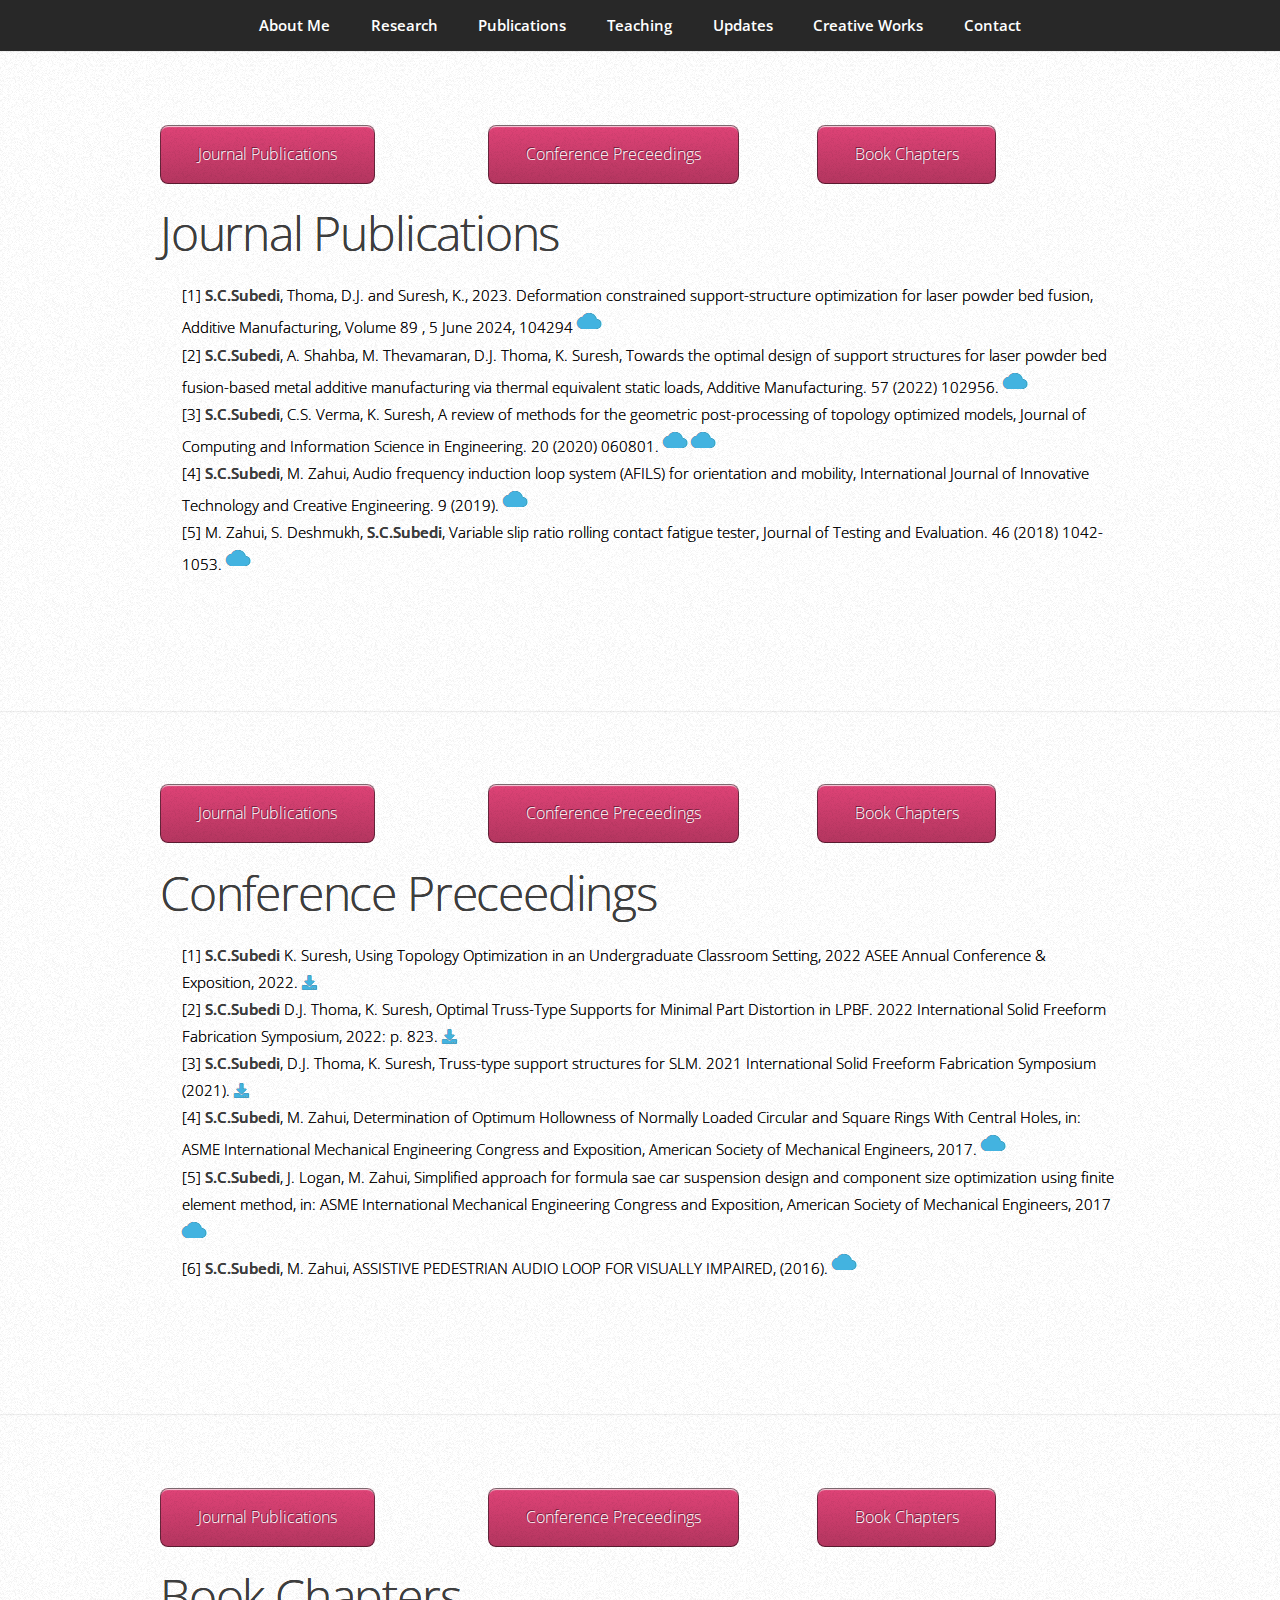
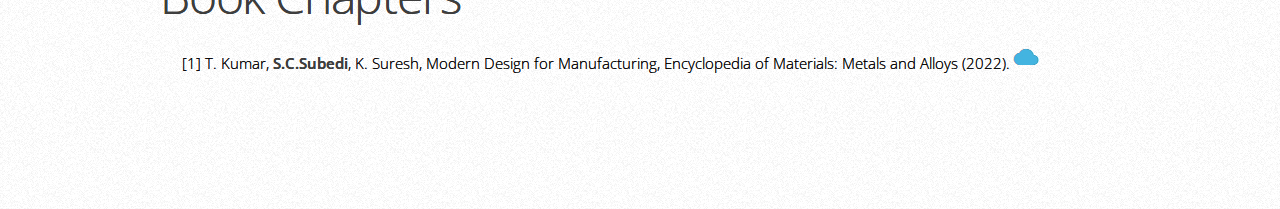
<file: listOfPublications.html>
<!DOCTYPE HTML>
<!--
	Miniport by HTML5 UP
	html5up.net | @ajlkn
	Free for personal and commercial use under the CCA 3.0 license (html5up.net/license)
-->
<html>
	<head>
    <link rel="stylesheet" href="https://fonts.googleapis.com/icon?family=Material+Icons">
		<title>Research by Subodh</title>
		<meta charset="utf-8" />
		<meta name="viewport" content="width=device-width, initial-scale=1, user-scalable=no" />
		<link rel="stylesheet" href="assets/css/main.css" />
	</head>
	<body class="is-preload">

		<!-- Nav -->
    <nav id="nav">
			<ul class="container">
				<li><a href="index.html">About Me</a></li>
				<li><a href="research.html">Research</a></li>
				<li><a href="listOfPublications.html">Publications</a></li>
				<li><a href="teaching.html">Teaching</a></li>
				<li><a href="updates.html">Updates</a></li>
				<li><a href="creativeWorks.html">Creative Works</a></li>
				<li><a href="/index.html#contact">Contact</a></li>
			</ul>
		</nav>

      <article id="journalPublications" class="wrapper style5">
				<div class="container">
          <div class="row aln-center">
            <div class="col-4 col-4-small col-4-small">
              <a href="#journalPublications" class="button small scrolly"><span class="label">Journal Publications</span></a>
            </div>
            <div class="col-4 col-4-small col-4-small">
              <a href="#conferencePreceedings" class="button small scrolly "><span class="label">Conference Preceedings</span></a>
            </div>
            <div class="col-4 col-4-small col-4-small">
              <a href="#bookChapters" class="button small scrolly "><span class="label">Book Chapters</span></a>
            </div>
          </div>
          <br>
          <header>
            <h1> Journal Publications</h1>
          <ol>
            <li><strong>S.C.Subedi</strong>, Thoma, D.J. and Suresh, K., 2023. Deformation constrained support-structure optimization for laser powder bed fusion, Additive Manufacturing, Volume 89
		, 5 June 2024, 104294           
              <a href="https://www.sciencedirect.com/science/article/pii/S2214860424003403?dgcid=coauthor" target="_blank">   <i class="material-icons">cloud</i></a></li>
            <li><strong>S.C.Subedi</strong>, A. Shahba, M. Thevamaran, D.J. Thoma, K. Suresh, Towards the optimal design of support structures for 
              laser powder bed fusion-based metal additive manufacturing via thermal equivalent static loads, Additive Manufacturing. 57 (2022) 102956.
              <a href="https://www.sciencedirect.com/science/article/pii/S2214860422003499" target="_blank">  <i class="material-icons">cloud</i></a></li>
            <li><strong>S.C.Subedi</strong>, C.S. Verma, K. Suresh, A review of methods for the geometric post-processing of topology optimized models,
                Journal of Computing and Information Science in Engineering. 20 (2020) 060801.
             <a href="https://asmedigitalcollection.asme.org/computingengineering/article/20/6/060801/1084391/A-Review-of-Methods-for-the-Geometric-Post" target="_blank">  <i class="material-icons">cloud</i></a>
             <a href="https://par.nsf.gov/servlets/purl/10292467" target="_blank">  <i class="material-icons">cloud</i></a></li>
            <li><strong>S.C.Subedi</strong>, M. Zahui, Audio frequency induction loop system (AFILS) for orientation and mobility, International Journal of Innovative Technology and Creative Engineering. 9 (2019).
            <a href="https://ia800903.us.archive.org/25/items/IJITCEV9no1/IJITCE_v9no101.pdf" target="_blank">  <i class="material-icons">cloud</i></a></li>
            <li>M. Zahui, S. Deshmukh, <strong>S.C.Subedi</strong>, Variable slip ratio rolling contact fatigue tester, Journal of Testing and Evaluation. 46 (2018) 1042-1053.
            <a href="https://asmedigitalcollection.asme.org/testingevaluation/article/46/3/1042/1190955/Variable-Slip-Ratio-Rolling-Contact-Fatigue-Tester" target="_blank">  <i class="material-icons">cloud</i></a></li>
          </ol>
				</div>
			</article>

      <article id="conferencePreceedings" class="wrapper style5">
				<div class="container">
          <div class="row aln-center">
            <div class="col-4 col-4-small col-4-small">
              <a href="#journalPublications" class="button small scrolly"><span class="label">Journal Publications</span></a>
            </div>
            <div class="col-4 col-4-small col-4-small">
              <a href="#conferencePreceedings" class="button small scrolly "><span class="label">Conference Preceedings</span></a>
            </div>
            <div class="col-4 col-4-small col-4-small">
              <a href="#bookChapters" class="button small scrolly "><span class="label">Book Chapters</span></a>
            </div>
          </div>
          <br>
          <header>
            <h1> Conference Preceedings</h1>
          <ol>
            <li><strong>S.C.Subedi</strong> K. Suresh, Using Topology Optimization in an Undergraduate Classroom Setting,
             2022 ASEE Annual Conference &#38; Exposition, 2022. <a href="https://peer.asee.org/using-topology-optimization-in-an-undergraduate-classroom-setting.pdf" target="_blank">  <i class="fa fa-download" aria-hidden="true"></i></a></li>
            <li><strong>S.C.Subedi</strong> D.J. Thoma, K. Suresh, Optimal Truss-Type Supports for Minimal Part Distortion in LPBF. 2022 International Solid Freeform Fabrication Symposium, 2022: p. 823.
            <a href="https://repositories.lib.utexas.edu/server/api/core/bitstreams/a2390f25-2ad7-43a9-a743-ebc981c7cd24/content" target="_blank">  <i class="fa fa-download" aria-hidden="true"></i></a></li>
            <li><strong>S.C.Subedi</strong>, D.J. Thoma, K. Suresh, Truss-type support structures for SLM. 2021 International Solid Freeform Fabrication Symposium (2021).
            <a href="https://utw10945.utweb.utexas.edu/sites/default/files/2021/097%20Truss-Type%20Support%20Structures%20for%20SLM.pdf" target="_blank">  <i class="fa fa-download" aria-hidden="true"></i></a></li>
            <li><strong>S.C.Subedi</strong>, M. Zahui, Determination of Optimum Hollowness of Normally Loaded Circular and Square Rings With Central Holes, in: ASME International Mechanical Engineering Congress and Exposition, American Society of Mechanical Engineers, 2017.
            <a href="https://asmedigitalcollection.asme.org/IMECE/proceedings/IMECE2017/58448/V009T12A047/261963" target="_blank">  <i class="material-icons">cloud</i></a></li>
            <li><strong>S.C.Subedi</strong>, J. Logan, M. Zahui, Simplified approach for formula sae car suspension design and component size optimization using finite element method, in: ASME International Mechanical Engineering Congress and Exposition, American Society of Mechanical Engineers, 2017<a href="https://manufacturingscience.asmedigitalcollection.asme.org/IMECE/proceedings/IMECE2017/58370/V04AT05A070/265083" target="_blank">  <i class="material-icons">cloud</i></a></li>
            <li><strong>S.C.Subedi</strong>, M. Zahui, ASSISTIVE PEDESTRIAN AUDIO LOOP FOR VISUALLY IMPAIRED, (2016).
            <a href="http://toc.proceedings.com/31280webtoc.pdf" target="_blank">  <i class="material-icons">cloud</i></a></li>
          </ol>
				</div>
			</article>
      <article id="bookChapters" class="wrapper style5">
				<div class="container">
          <div class="row aln-center">
            <div class="col-4 col-4-small col-4-small">
              <a href="#journalPublications" class="button small scrolly"><span class="label">Journal Publications</span></a>
            </div>
            <div class="col-4 col-4-small col-4-small">
              <a href="#conferencePreceedings" class="button small scrolly "><span class="label">Conference Preceedings</span></a>
            </div>
            <div class="col-4 col-4-small col-4-small">
              <a href="#bookChapters" class="button small scrolly "><span class="label">Book Chapters</span></a>
            </div>
          </div>
          <br>
          <header>
            <h1> Book Chapters</h1>
          <ol>
             <li>T. Kumar, <strong>S.C.Subedi</strong>, K. Suresh, Modern Design for Manufacturing, Encyclopedia of Materials: Metals and Alloys (2022).
            <a href="https://www.sciencedirect.com/science/article/abs/pii/B9780128197264000880" target="_blank">  <i class="material-icons">cloud</i></a></li>
          </ol>
				</div>
			</article>
  		<!-- Scripts -->
			<script src="assets/js/jquery.min.js"></script>
			<script src="assets/js/jquery.scrolly.min.js"></script>
			<script src="assets/js/browser.min.js"></script>
			<script src="assets/js/breakpoints.min.js"></script>
			<script src="assets/js/util.js"></script>
			<script src="assets/js/main.js"></script>

	</body>
</html>
</file>
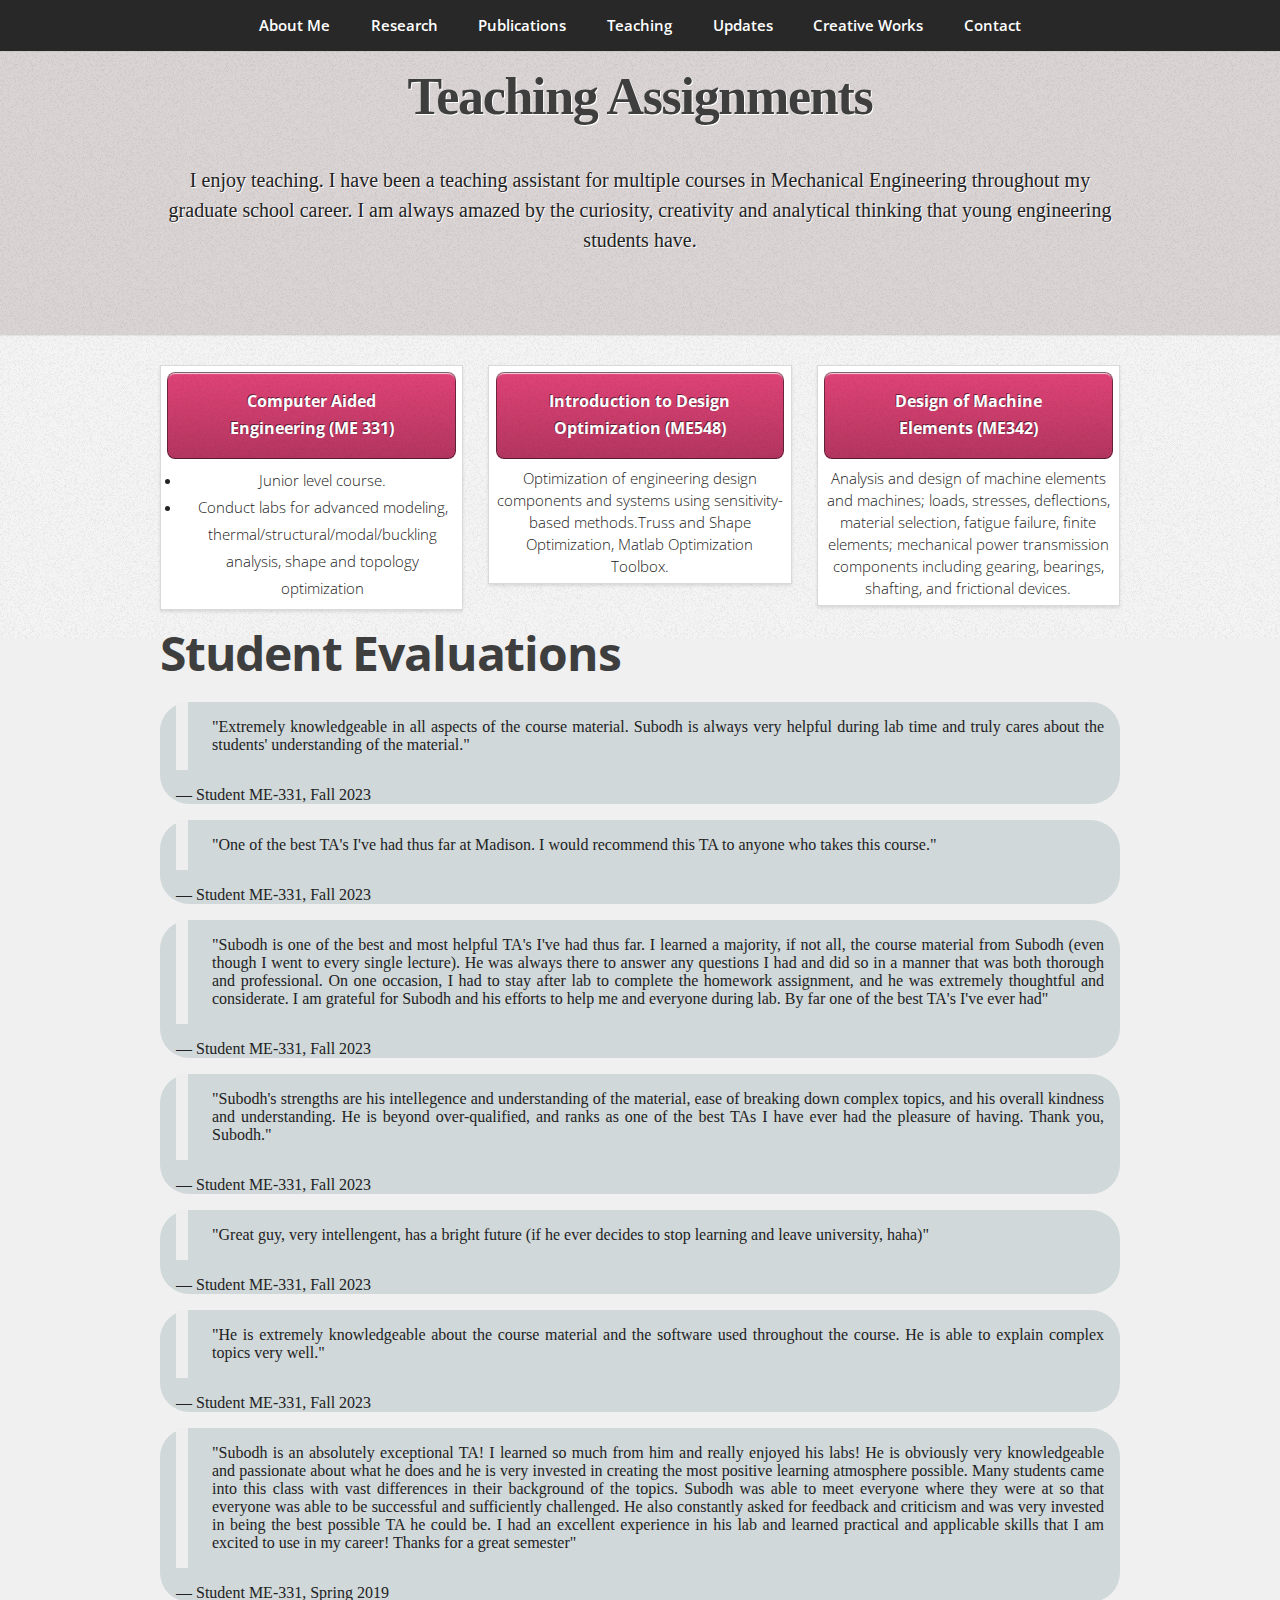
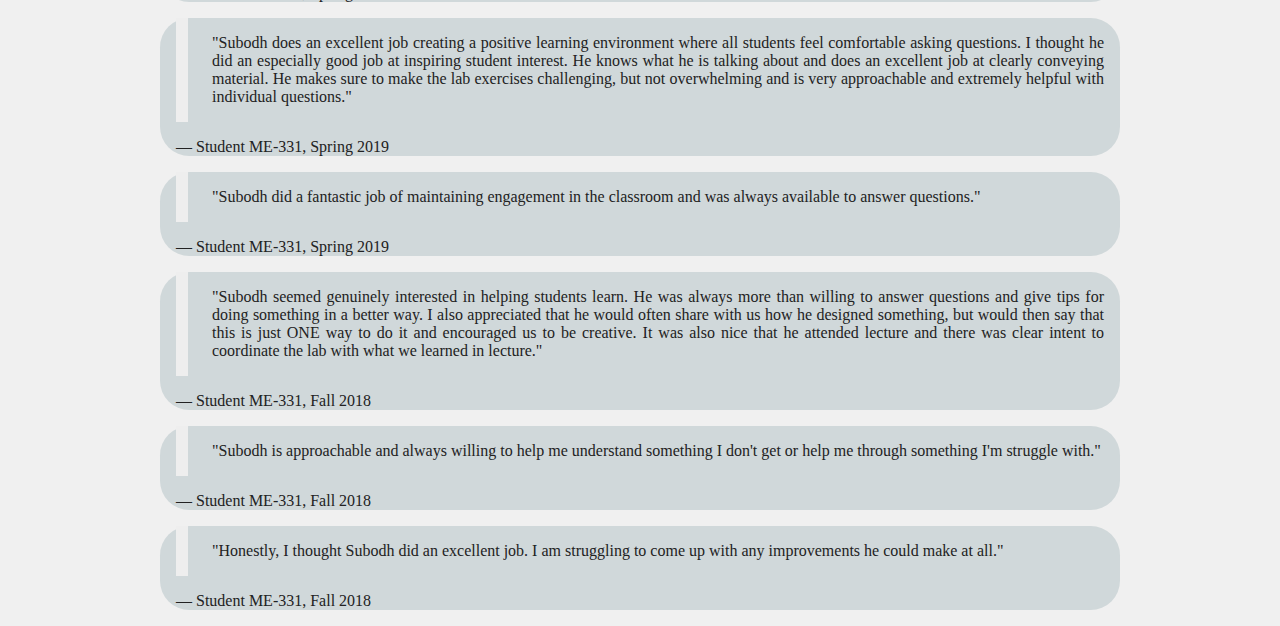
<file: teaching.html>
<!DOCTYPE HTML>
<!--
	Miniport by HTML5 UP
	html5up.net | @ajlkn
	Free for personal and commercial use under the CCA 3.0 license (html5up.net/license)
-->
<html>
	<head>
    <link rel="stylesheet" href="https://fonts.googleapis.com/icon?family=Material+Icons">
		<title>Teaching Assignments by Subodh</title>
		<meta charset="utf-8" />
		<meta name="viewport" content="width=device-width, initial-scale=1, user-scalable=no" />
		<link rel="stylesheet" href="assets/css/main.css" />
	</head>
  <body class="is-preload", oncontextmenu="return false">

		<!-- Nav -->
    <nav id="nav">
			<ul class="container">
				<li><a href="index.html">About Me</a></li>
				<li><a href="research.html">Research</a></li>
				<li><a href="listOfPublications.html">Publications</a></li>
				<li><a href="teaching.html">Teaching</a></li>
				<li><a href="updates.html">Updates</a></li>
				<li><a href="creativeWorks.html">Creative Works</a></li>
				<li><a href="/index.html#contact">Contact</a></li>
			</ul>
		</nav>


    <article id="work" class="wrapper style2">
			<div class="container">
	
      <header>
        <h1> <strong>Teaching Assignments</strong></h1>
      <p>I enjoy teaching. I have been a teaching assistant for multiple courses in Mechanical Engineering throughout my graduate school career. I am always amazed by the curiosity, creativity and analytical thinking that young engineering students have.</p>
  		</div>
			</article>
      <article id="work" class="wrapper style3">
        <div class="container">
          <div class="row aln-center">
            <div class="col-4 col-6-medium col-12-small">
              <section class="box style4">
                <h7><a class="button medium scrolly">Computer Aided Engineering (ME 331)</a></h7>
                <ul>
                  <li>Junior level course.</li>
                  <li>Conduct labs for advanced modeling, thermal/structural/modal/buckling analysis, shape and topology optimization</li>
                  </li>
              </section>
            </div>
            <div class="col-4 col-6-medium col-12-small">
              <section class="box style4">
                <h7><a class="button small scrolly">Introduction to Design Optimization (ME548)</a></h7>
                <p> Optimization of engineering design components and systems using sensitivity-based methods.Truss and Shape Optimization, Matlab Optimization Toolbox.</p>
              </section>
            </div>
            <div class="col-4 col-6-medium col-12-small">
              <section class="box style4">
                <h7><a  class="button small scrolly">Design of Machine Elements (ME342)</a></h7>
                <p>Analysis and design of machine elements and machines; loads, stresses, deflections, material selection, fatigue failure, finite elements; mechanical power transmission components including gearing, bearings, shafting, and frictional devices.  </p>
              </section>
            </div>
            </div>
           </div>
      </article>

 
      <div class="container large">
        <h1> <strong>Student Evaluations</strong></h1>
        <figure class="quote">
          <blockquote>
            "Extremely knowledgeable in all aspects of the course material. Subodh is always very helpful during lab time and truly cares about the students' understanding of the material."
          </blockquote>
          <figcaption>
            &mdash; Student ME-331, <cite>Fall 2023</cite>  </figcaption>
        </figure>
        <figure class="quote">
          <blockquote>
            "One of the best TA's I've had thus far at Madison. I would recommend this TA to anyone who takes this course."
          </blockquote>
          <figcaption>
            &mdash; Student ME-331, <cite>Fall 2023</cite>  </figcaption>
        </figure>
        <figure class="quote">
          <blockquote>
            "Subodh is one of the best and most helpful TA's I've had thus far. I learned a majority, if not all, the course material from Subodh (even though I went to every single lecture). He was always there to answer any questions I had and did so in a manner that was both thorough and professional. On one occasion, I had to stay after lab to complete the homework assignment, and he was extremely thoughtful and considerate. I am grateful for Subodh and his efforts to help me and everyone during lab. By far one of the best TA's I've ever had"
          </blockquote>
          <figcaption>
            &mdash; Student ME-331, <cite>Fall 2023</cite>  </figcaption>
        </figure>
        <figure class="quote">
          <blockquote>
            "Subodh's strengths are his intellegence and understanding of the material, ease of breaking down complex topics, and his overall kindness and understanding. He is beyond over-qualified, and ranks as one of the best TAs I have ever had the pleasure of having. Thank you, Subodh."
          </blockquote>
          <figcaption>
            &mdash; Student ME-331, <cite>Fall 2023</cite>  </figcaption>
        </figure>
        <figure class="quote">
          <blockquote>
            "Great guy, very intellengent, has a bright future (if he ever decides to stop learning and leave university, haha)"
          </blockquote>
          <figcaption>
            &mdash; Student ME-331, <cite>Fall 2023</cite>  </figcaption>
        </figure>
        <figure class="quote">
          <blockquote>
            "He is extremely knowledgeable about the course material and the software used throughout the course. He is able to explain complex topics very well."
          </blockquote>
          <figcaption>
            &mdash; Student ME-331, <cite>Fall 2023</cite>  </figcaption>
        </figure>
      <figure class="quote">
        <blockquote>
          "Subodh is an absolutely exceptional TA! I learned so much from him and really enjoyed his labs! He is obviously very knowledgeable and passionate
          about what he does and he is very invested in creating the most positive learning atmosphere possible. Many students came into this class with vast
          differences in their background of the topics. Subodh was able to meet everyone where they were at so that everyone was able to be successful and
          sufficiently challenged. He also constantly asked for feedback and criticism and was very invested in being the best possible TA he could be. I had an
          excellent experience in his lab and learned practical and applicable skills that I am excited to use in my career! Thanks for a great semester"
        </blockquote>
        <figcaption>
          &mdash; Student ME-331, <cite>Spring 2019</cite>  </figcaption>
      </figure>
      <figure class="quote">
        <blockquote>
          "Subodh does an excellent job creating a positive learning environment where all students feel comfortable asking questions. I thought he did an
          especially good job at inspiring student interest. He knows what he is talking about and does an excellent job at clearly conveying material. He
          makes sure to make the lab exercises challenging, but not overwhelming and is very approachable and extremely helpful with individual questions."
        </blockquote>
        <figcaption>
          &mdash; Student ME-331, <cite>Spring 2019</cite>  </figcaption>
      </figure>
      <figure class="quote">
        <blockquote>
          "Subodh did a fantastic job of maintaining engagement in the classroom and was always available to answer questions."
        </blockquote>
        <figcaption>
          &mdash; Student ME-331, <cite>Spring 2019</cite>  </figcaption>
      </figure>
      <figure class="quote">
        <blockquote>
          "Subodh seemed genuinely interested in helping students learn. He was always more than willing to answer questions and give tips for doing something in a better way. I also appreciated that he would often share with us how he designed something, but would then say that this is just ONE way to do it and encouraged us to be creative. It was also nice that he attended lecture and there was clear intent to coordinate the lab with what we learned in lecture."
        </blockquote>
        <figcaption>
          &mdash; Student ME-331, <cite>Fall 2018</cite>  </figcaption>
      </figure>
      <figure class="quote">
        <blockquote>
          "Subodh is approachable and always willing to help me understand something I don't get or help me through something I'm struggle with."
        </blockquote>
        <figcaption>
          &mdash; Student ME-331, <cite>Fall 2018</cite>  </figcaption>
      </figure>
      <figure class="quote">
        <blockquote>
          "Honestly, I thought Subodh did an excellent job. I am struggling to come up with any improvements he could make at all."
        </blockquote>
        <figcaption>
          &mdash; Student ME-331, <cite>Fall 2018</cite>  </figcaption>
      </figure>
      
    </div>
 



  		<!-- Scripts -->
			<script src="assets/js/jquery.min.js"></script>
			<script src="assets/js/jquery.scrolly.min.js"></script>
			<script src="assets/js/browser.min.js"></script>
			<script src="assets/js/breakpoints.min.js"></script>
			<script src="assets/js/util.js"></script>
			<script src="assets/js/main.js"></script>

	</body>
</html>
</file>
<file: assets/css/main.css>
@import url("https://fonts.googleapis.com/css?family=Open+Sans:300,300italic,600,600italic,700");
@import url("fontawesome-all.min.css");

/*
	Miniport by HTML5 UP
	html5up.net | @ajlkn
	Free for personal and commercial use under the CCA 3.0 license (html5up.net/license)
*/

html, body, div, span, applet, object,
iframe, h1, h2, h3, h4, h5, h6, h7,p, blockquote,
pre, a, abbr, acronym, address, big, cite,
code, del, dfn, em, img, ins, kbd, q, s, samp,
small, strike, strong, sub, sup, tt, var, b,
u, i, center, dl, dt, dd, ol, ul, li, fieldset,
form, label, legend, table, caption, tbody,
tfoot, thead, tr, th, td, article, aside,
canvas, details, embed, figure, figcaption,
footer, header, hgroup, menu, nav, output, ruby,
section, summary, time, mark, audio, video {
	margin: 0;
	padding: 0;
	border: 0;
	font-size: 100%;
	font: inherit;
	vertical-align: baseline;}

article, aside, details, figcaption, figure,
footer, header, hgroup, menu, nav, section {
	display: block;}

body {
	line-height: 1;
}


ol {
    counter-reset: list;
}
ul,ol > li {
    list-style: none;
}
ol > li:before {
    content: "[" counter(list) "] ";
    counter-increment: list;
}



blockquote, q {
	quotes: none;
}

	blockquote:before, blockquote:after, q:before, q:after {
		content: '';
		content: none;
	}

table {
	border-collapse: collapse;
	border-spacing: 0;
}

body {
	-webkit-text-size-adjust: none;
}

mark {
	background-color: transparent;
	color: inherit;
}

input::-moz-focus-inner {
	border: 0;
	padding: 0;
}

input, select, textarea {
	-moz-appearance: none;
	-webkit-appearance: none;
	-ms-appearance: none;
	appearance: none;
}

/* Basic */

	html {
		box-sizing: border-box;
	}

	*, *:before, *:after {
		box-sizing: inherit;
	}

	body {
		padding-top: 3.5em;
	}

		body.is-preload *, body.is-preload *:before, body.is-preload *:after {
			-moz-animation: none !important;
			-webkit-animation: none !important;
			-ms-animation: none !important;
			animation: none !important;
			-moz-transition: none !important;
			-webkit-transition: none !important;
			-ms-transition: none !important;
			transition: none !important;
		}

	body, input, textarea, select {
		font-family: 'Open Sans', sans-serif;
		line-height: 1.85em;
		color: #888;
		font-weight: 300;
		font-size: 13pt;
	}

	a {
		-moz-transition: color .2s ease-in-out;
		-webkit-transition: color .2s ease-in-out;
		-ms-transition: color .2s ease-in-out;
		transition: color .2s ease-in-out;
		color: #43B3E0;
		text-decoration: underline;
	}

		a:hover {
			color: #9ff043 !important;
		}

		a img {
			border: 0;
		}

	b, strong {
		font-weight: 600;
		color: #3e3e3e;
	}

	i, em {
		font-style: italic;
	}

	sub {
		position: relative;
		top: 0.5em;
		font-size: 0.8em;
	}

	sup {
		position: relative;
		top: -0.5em;
		font-size: 0.8em;
	}

	blockquote {
		border-left: solid 0.75em #eee;
		padding: 1em 0 1em 1.5em;
		font-style: italic;
	}

	h1, h2, h3, h4, h5, h6, h7 {
		color: #3e3e3e;
		margin: 0 0 0.75em 0;
	}

	h1 a, h2 a, h3 a, h4 a, h5 a, h6 a, h7 a {
		text-decoration: none;
		color: inherit;
	}

	h2, h3, h4, h5, h6, h7 {
		font-weight: 700;
	}

	h1 {
		font-size: 3.25em;
		letter-spacing: -0.025em;
		font-weight: 300;
	}

		h1 strong {
			font-weight: 700;
		}

	h2 {
		padding-top:0em 0 1em 1.5em;
		margin-top:0em 0 1em 1.5em;
		font-size: 2em;
		letter-spacing: -0.015em;
	}

	h3 {
		font-size: 1.5em;
		letter-spacing: -0.015em;
	}

	em, i {
		font-style: italic;
	}

	br.clear {
		clear: both;
	}

	hr {
		border: 0;
		border-top: solid 1px #444;
		border-top-color: rgba(0, 0, 0, 0.35);
		box-shadow: 0px 1px 0px 0px rgba(255, 255, 255, 0.1);
		height: 1px;
		margin: 3em 0;
	}

	p, ul, ol, dl, table {
		margin-bottom: 2em;
	}

	header {
		margin: 0 0 3em 0;
	}

		header > p {
			font-size: 1.25em;
			margin: 0;
		}

	footer {
		margin: 0 0 0 0;
	}

		footer > p {
			font-size: 1.2em;
		}

/* Container */

	.container {
		margin: 0 auto;
		max-width: calc(100% - 50px);
		width: 1200px;
	}

		.container.medium {
			width: 900px;
		}

		@media screen and (max-width: 1680px) {

			.container {
				width: 1200px;
			}

				.container.medium {
					width: 900px;
				}

		}

		@media screen and (max-width: 1280px) {

			.container {
				width: 960px;
			}

				.container.medium {
					width: 720px;
				}

		}

		@media screen and (max-width: 980px) {

			.container {
				width: 100%;
			}

				.container.medium {
					width: 75%;
				}

		}

		@media screen and (max-width: 736px) {

			.container {
				width: 100%;
				max-width: calc(100% - 30px);
			}

				.container.medium {
					width: 100%;
				}

		}

/* Row */

	.row {
		display: flex;
		flex-wrap: wrap;
		box-sizing: border-box;
		align-items: stretch;
	}

		.row > * {
			box-sizing: border-box;
		}

		.row.gtr-uniform > * > :last-child {
			margin-bottom: 0;
		}

		.row.aln-left {
			justify-content: flex-start;
		}

		.row.aln-center {
			justify-content: center;
		}

		.row.aln-right {
			justify-content: flex-end;
		}

		.row.aln-top {
			align-items: flex-start;
		}

		.row.aln-middle {
			align-items: center;
		}

		.row.aln-bottom {
			align-items: flex-end;
		}

		.row > .imp {
			order: -1;
		}

		.row > .col-1 {
			width: 8.33333%;
		}

		.row > .off-1 {
			margin-left: 8.33333%;
		}

		.row > .col-2 {
			width: 16.66667%;
		}

		.row > .off-2 {
			margin-left: 16.66667%;
		}

		.row > .col-3 {
			width: 25%;
		}

		.row > .off-3 {
			margin-left: 25%;
		}

		.row > .col-4 {
			width: 33.33333%;
		}

		.row > .off-4 {
			margin-left: 33.33333%;
		}

		.row > .col-5 {
			width: 41.66667%;
		}

		.row > .off-5 {
			margin-left: 41.66667%;
		}

		.row > .col-6 {
			width: 50%;
		}

		.row > .off-6 {
			margin-left: 50%;
		}

		.row > .col-7 {
			width: 58.33333%;
		}

		.row > .off-7 {
			margin-left: 58.33333%;
		}

		.row > .col-8 {
			width: 66.66667%;
		}

		.row > .off-8 {
			margin-left: 66.66667%;
		}

		.row > .col-9 {
			width: 75%;
		}

		.row > .off-9 {
			margin-left: 75%;
		}

		.row > .col-10 {
			width: 83.33333%;
		}

		.row > .off-10 {
			margin-left: 83.33333%;
		}

		.row > .col-11 {
			width: 91.66667%;
		}

		.row > .off-11 {
			margin-left: 91.66667%;
		}

		.row > .col-12 {
			width: 100%;
		}

		.row > .off-12 {
			margin-left: 100%;
		}

		.row.gtr-0 {
			margin-top: 0px;
			margin-left: 0px;
		}

			.row.gtr-0 > * {
				padding: 0px 0 0 0px;
			}

			.row.gtr-0.gtr-uniform {
				margin-top: 0px;
			}

				.row.gtr-0.gtr-uniform > * {
					padding-top: 0px;
				}

		.row.gtr-25 {
			margin-top: -6.25px;
			margin-left: -6.25px;
		}

			.row.gtr-25 > * {
				padding: 6.25px 0 0 6.25px;
			}

			.row.gtr-25.gtr-uniform {
				margin-top: -6.25px;
			}

				.row.gtr-25.gtr-uniform > * {
					padding-top: 6.25px;
				}

		.row.gtr-50 {
			margin-top: -12.5px;
			margin-left: -12.5px;
		}

			.row.gtr-50 > * {
				padding: 12.5px 0 0 12.5px;
			}

			.row.gtr-50.gtr-uniform {
				margin-top: -12.5px;
			}

				.row.gtr-50.gtr-uniform > * {
					padding-top: 12.5px;
				}

		.row {
			margin-top: -25px;
			margin-left: -25px;
		}

			.row > * {
				padding: 25px 0 0 25px;
			}

			.row.gtr-uniform {
				margin-top: -25px;
			}

				.row.gtr-uniform > * {
					padding-top: 25px;
				}

		.row.gtr-150 {
			margin-top: -37.5px;
			margin-left: -37.5px;
		}

			.row.gtr-150 > * {
				padding: 37.5px 0 0 37.5px;
			}

			.row.gtr-150.gtr-uniform {
				margin-top: -37.5px;
			}

				.row.gtr-150.gtr-uniform > * {
					padding-top: 37.5px;
				}

		.row.gtr-200 {
			margin-top: -50px;
			margin-left: -50px;
		}

			.row.gtr-200 > * {
				padding: 50px 0 0 50px;
			}

			.row.gtr-200.gtr-uniform {
				margin-top: -50px;
			}

				.row.gtr-200.gtr-uniform > * {
					padding-top: 50px;
				}

		@media screen and (max-width: 1680px) {

			.row {
				display: flex;
				flex-wrap: wrap;
				box-sizing: border-box;
				align-items: stretch;
			}

				.row > * {
					box-sizing: border-box;
				}

				.row.gtr-uniform > * > :last-child {
					margin-bottom: 0;
				}

				.row.aln-left {
					justify-content: flex-start;
				}

				.row.aln-center {
					justify-content: center;
				}

				.row.aln-right {
					justify-content: flex-end;
				}

				.row.aln-top {
					align-items: flex-start;
				}

				.row.aln-middle {
					align-items: center;
				}

				.row.aln-bottom {
					align-items: flex-end;
				}

				.row > .imp-xlarge {
					order: -1;
				}

				.row > .col-1-xlarge {
					width: 8.33333%;
				}

				.row > .off-1-xlarge {
					margin-left: 8.33333%;
				}

				.row > .col-2-xlarge {
					width: 16.66667%;
				}

				.row > .off-2-xlarge {
					margin-left: 16.66667%;
				}

				.row > .col-3-xlarge {
					width: 25%;
				}

				.row > .off-3-xlarge {
					margin-left: 25%;
				}

				.row > .col-4-xlarge {
					width: 33.33333%;
				}

				.row > .off-4-xlarge {
					margin-left: 33.33333%;
				}

				.row > .col-5-xlarge {
					width: 41.66667%;
				}

				.row > .off-5-xlarge {
					margin-left: 41.66667%;
				}

				.row > .col-6-xlarge {
					width: 50%;
				}

				.row > .off-6-xlarge {
					margin-left: 50%;
				}

				.row > .col-7-xlarge {
					width: 58.33333%;
				}

				.row > .off-7-xlarge {
					margin-left: 58.33333%;
				}

				.row > .col-8-xlarge {
					width: 66.66667%;
				}

				.row > .off-8-xlarge {
					margin-left: 66.66667%;
				}

				.row > .col-9-xlarge {
					width: 75%;
				}

				.row > .off-9-xlarge {
					margin-left: 75%;
				}

				.row > .col-10-xlarge {
					width: 83.33333%;
				}

				.row > .off-10-xlarge {
					margin-left: 83.33333%;
				}

				.row > .col-11-xlarge {
					width: 91.66667%;
				}

				.row > .off-11-xlarge {
					margin-left: 91.66667%;
				}

				.row > .col-12-xlarge {
					width: 100%;
				}

				.row > .off-12-xlarge {
					margin-left: 100%;
				}

				.row.gtr-0 {
					margin-top: 0px;
					margin-left: 0px;
				}

					.row.gtr-0 > * {
						padding: 0px 0 0 0px;
					}

					.row.gtr-0.gtr-uniform {
						margin-top: 0px;
					}

						.row.gtr-0.gtr-uniform > * {
							padding-top: 0px;
						}

				.row.gtr-25 {
					margin-top: -6.25px;
					margin-left: -6.25px;
				}

					.row.gtr-25 > * {
						padding: 6.25px 0 0 6.25px;
					}

					.row.gtr-25.gtr-uniform {
						margin-top: -6.25px;
					}

						.row.gtr-25.gtr-uniform > * {
							padding-top: 6.25px;
						}

				.row.gtr-50 {
					margin-top: -12.5px;
					margin-left: -12.5px;
				}

					.row.gtr-50 > * {
						padding: 12.5px 0 0 12.5px;
					}

					.row.gtr-50.gtr-uniform {
						margin-top: -12.5px;
					}

						.row.gtr-50.gtr-uniform > * {
							padding-top: 12.5px;
						}

				.row {
					margin-top: -25px;
					margin-left: -25px;
				}

					.row > * {
						padding: 25px 0 0 25px;
					}

					.row.gtr-uniform {
						margin-top: -25px;
					}

						.row.gtr-uniform > * {
							padding-top: 25px;
						}

				.row.gtr-150 {
					margin-top: -37.5px;
					margin-left: -37.5px;
				}

					.row.gtr-150 > * {
						padding: 37.5px 0 0 37.5px;
					}

					.row.gtr-150.gtr-uniform {
						margin-top: -37.5px;
					}

						.row.gtr-150.gtr-uniform > * {
							padding-top: 37.5px;
						}

				.row.gtr-200 {
					margin-top: -50px;
					margin-left: -50px;
				}

					.row.gtr-200 > * {
						padding: 50px 0 0 50px;
					}

					.row.gtr-200.gtr-uniform {
						margin-top: -50px;
					}

						.row.gtr-200.gtr-uniform > * {
							padding-top: 50px;
						}

		}

		@media screen and (max-width: 1280px) {

			.row {
				display: flex;
				flex-wrap: wrap;
				box-sizing: border-box;
				align-items: stretch;
			}

				.row > * {
					box-sizing: border-box;
				}

				.row.gtr-uniform > * > :last-child {
					margin-bottom: 0;
				}

				.row.aln-left {
					justify-content: flex-start;
				}

				.row.aln-center {
					justify-content: center;
				}

				.row.aln-right {
					justify-content: flex-end;
				}

				.row.aln-top {
					align-items: flex-start;
				}

				.row.aln-middle {
					align-items: center;
				}

				.row.aln-bottom {
					align-items: flex-end;
				}

				.row > .imp-large {
					order: -1;
				}

				.row > .col-1-large {
					width: 8.33333%;
				}

				.row > .off-1-large {
					margin-left: 8.33333%;
				}

				.row > .col-2-large {
					width: 16.66667%;
				}

				.row > .off-2-large {
					margin-left: 16.66667%;
				}

				.row > .col-3-large {
					width: 25%;
				}

				.row > .off-3-large {
					margin-left: 25%;
				}

				.row > .col-4-large {
					width: 33.33333%;
				}

				.row > .off-4-large {
					margin-left: 33.33333%;
				}

				.row > .col-5-large {
					width: 41.66667%;
				}

				.row > .off-5-large {
					margin-left: 41.66667%;
				}

				.row > .col-6-large {
					width: 50%;
				}

				.row > .off-6-large {
					margin-left: 50%;
				}

				.row > .col-7-large {
					width: 58.33333%;
				}

				.row > .off-7-large {
					margin-left: 58.33333%;
				}

				.row > .col-8-large {
					width: 66.66667%;
				}

				.row > .off-8-large {
					margin-left: 66.66667%;
				}

				.row > .col-9-large {
					width: 75%;
				}

				.row > .off-9-large {
					margin-left: 75%;
				}

				.row > .col-10-large {
					width: 83.33333%;
				}

				.row > .off-10-large {
					margin-left: 83.33333%;
				}

				.row > .col-11-large {
					width: 91.66667%;
				}

				.row > .off-11-large {
					margin-left: 91.66667%;
				}

				.row > .col-12-large {
					width: 100%;
				}

				.row > .off-12-large {
					margin-left: 100%;
				}

				.row.gtr-0 {
					margin-top: 0px;
					margin-left: 0px;
				}

					.row.gtr-0 > * {
						padding: 0px 0 0 0px;
					}

					.row.gtr-0.gtr-uniform {
						margin-top: 0px;
					}

						.row.gtr-0.gtr-uniform > * {
							padding-top: 0px;
						}

				.row.gtr-25 {
					margin-top: -6.25px;
					margin-left: -6.25px;
				}

					.row.gtr-25 > * {
						padding: 6.25px 0 0 6.25px;
					}

					.row.gtr-25.gtr-uniform {
						margin-top: -6.25px;
					}

						.row.gtr-25.gtr-uniform > * {
							padding-top: 6.25px;
						}

				.row.gtr-50 {
					margin-top: -12.5px;
					margin-left: -12.5px;
				}

					.row.gtr-50 > * {
						padding: 12.5px 0 0 12.5px;
					}

					.row.gtr-50.gtr-uniform {
						margin-top: -12.5px;
					}

						.row.gtr-50.gtr-uniform > * {
							padding-top: 12.5px;
						}

				.row {
					margin-top: -25px;
					margin-left: -25px;
				}

					.row > * {
						padding: 25px 0 0 25px;
					}

					.row.gtr-uniform {
						margin-top: -25px;
					}

						.row.gtr-uniform > * {
							padding-top: 25px;
						}

				.row.gtr-150 {
					margin-top: -37.5px;
					margin-left: -37.5px;
				}

					.row.gtr-150 > * {
						padding: 37.5px 0 0 37.5px;
					}

					.row.gtr-150.gtr-uniform {
						margin-top: -37.5px;
					}

						.row.gtr-150.gtr-uniform > * {
							padding-top: 37.5px;
						}

				.row.gtr-200 {
					margin-top: -50px;
					margin-left: -50px;
				}

					.row.gtr-200 > * {
						padding: 50px 0 0 50px;
					}

					.row.gtr-200.gtr-uniform {
						margin-top: -50px;
					}

						.row.gtr-200.gtr-uniform > * {
							padding-top: 50px;
						}

		}

		@media screen and (max-width: 980px) {

			.row {
				display: flex;
				flex-wrap: wrap;
				box-sizing: border-box;
				align-items: stretch;
			}

				.row > * {
					box-sizing: border-box;
				}

				.row.gtr-uniform > * > :last-child {
					margin-bottom: 0;
				}

				.row.aln-left {
					justify-content: flex-start;
				}

				.row.aln-center {
					justify-content: center;
				}

				.row.aln-right {
					justify-content: flex-end;
				}

				.row.aln-top {
					align-items: flex-start;
				}

				.row.aln-middle {
					align-items: center;
				}

				.row.aln-bottom {
					align-items: flex-end;
				}

				.row > .imp-medium {
					order: -1;
				}

				.row > .col-1-medium {
					width: 8.33333%;
				}

				.row > .off-1-medium {
					margin-left: 8.33333%;
				}

				.row > .col-2-medium {
					width: 16.66667%;
				}

				.row > .off-2-medium {
					margin-left: 16.66667%;
				}

				.row > .col-3-medium {
					width: 25%;
				}

				.row > .off-3-medium {
					margin-left: 25%;
				}

				.row > .col-4-medium {
					width: 33.33333%;
				}

				.row > .off-4-medium {
					margin-left: 33.33333%;
				}

				.row > .col-5-medium {
					width: 41.66667%;
				}

				.row > .off-5-medium {
					margin-left: 41.66667%;
				}

				.row > .col-6-medium {
					width: 50%;
				}

				.row > .off-6-medium {
					margin-left: 50%;
				}

				.row > .col-7-medium {
					width: 58.33333%;
				}

				.row > .off-7-medium {
					margin-left: 58.33333%;
				}

				.row > .col-8-medium {
					width: 66.66667%;
				}

				.row > .off-8-medium {
					margin-left: 66.66667%;
				}

				.row > .col-9-medium {
					width: 75%;
				}

				.row > .off-9-medium {
					margin-left: 75%;
				}

				.row > .col-10-medium {
					width: 83.33333%;
				}

				.row > .off-10-medium {
					margin-left: 83.33333%;
				}

				.row > .col-11-medium {
					width: 91.66667%;
				}

				.row > .off-11-medium {
					margin-left: 91.66667%;
				}

				.row > .col-12-medium {
					width: 100%;
				}

				.row > .off-12-medium {
					margin-left: 100%;
				}

				.row.gtr-0 {
					margin-top: 0px;
					margin-left: 0px;
				}

					.row.gtr-0 > * {
						padding: 0px 0 0 0px;
					}

					.row.gtr-0.gtr-uniform {
						margin-top: 0px;
					}

						.row.gtr-0.gtr-uniform > * {
							padding-top: 0px;
						}

				.row.gtr-25 {
					margin-top: -6.25px;
					margin-left: -6.25px;
				}

					.row.gtr-25 > * {
						padding: 6.25px 0 0 6.25px;
					}

					.row.gtr-25.gtr-uniform {
						margin-top: -6.25px;
					}

						.row.gtr-25.gtr-uniform > * {
							padding-top: 6.25px;
						}

				.row.gtr-50 {
					margin-top: -12.5px;
					margin-left: -12.5px;
				}

					.row.gtr-50 > * {
						padding: 12.5px 0 0 12.5px;
					}

					.row.gtr-50.gtr-uniform {
						margin-top: -12.5px;
					}

						.row.gtr-50.gtr-uniform > * {
							padding-top: 12.5px;
						}

				.row {
					margin-top: -25px;
					margin-left: -25px;
				}

					.row > * {
						padding: 25px 0 0 25px;
					}

					.row.gtr-uniform {
						margin-top: -25px;
					}

						.row.gtr-uniform > * {
							padding-top: 25px;
						}

				.row.gtr-150 {
					margin-top: -37.5px;
					margin-left: -37.5px;
				}

					.row.gtr-150 > * {
						padding: 37.5px 0 0 37.5px;
					}

					.row.gtr-150.gtr-uniform {
						margin-top: -37.5px;
					}

						.row.gtr-150.gtr-uniform > * {
							padding-top: 37.5px;
						}

				.row.gtr-200 {
					margin-top: -50px;
					margin-left: -50px;
				}

					.row.gtr-200 > * {
						padding: 50px 0 0 50px;
					}

					.row.gtr-200.gtr-uniform {
						margin-top: -50px;
					}

						.row.gtr-200.gtr-uniform > * {
							padding-top: 50px;
						}

		}

		@media screen and (max-width: 736px) {

			.row {
				display: flex;
				flex-wrap: wrap;
				box-sizing: border-box;
				align-items: stretch;
			}

				.row > * {
					box-sizing: border-box;
				}

				.row.gtr-uniform > * > :last-child {
					margin-bottom: 0;
				}

				.row.aln-left {
					justify-content: flex-start;
				}

				.row.aln-center {
					justify-content: center;
				}

				.row.aln-right {
					justify-content: flex-end;
				}

				.row.aln-top {
					align-items: flex-start;
				}

				.row.aln-middle {
					align-items: center;
				}

				.row.aln-bottom {
					align-items: flex-end;
				}

				.row > .imp-small {
					order: -1;
				}

				.row > .col-1-small {
					width: 8.33333%;
				}

				.row > .off-1-small {
					margin-left: 8.33333%;
				}

				.row > .col-2-small {
					width: 16.66667%;
				}

				.row > .off-2-small {
					margin-left: 16.66667%;
				}

				.row > .col-3-small {
					width: 25%;
				}

				.row > .off-3-small {
					margin-left: 25%;
				}

				.row > .col-4-small {
					width: 33.33333%;
				}

				.row > .off-4-small {
					margin-left: 33.33333%;
				}

				.row > .col-5-small {
					width: 41.66667%;
				}

				.row > .off-5-small {
					margin-left: 41.66667%;
				}

				.row > .col-6-small {
					width: 50%;
				}

				.row > .off-6-small {
					margin-left: 50%;
				}

				.row > .col-7-small {
					width: 58.33333%;
				}

				.row > .off-7-small {
					margin-left: 58.33333%;
				}

				.row > .col-8-small {
					width: 66.66667%;
				}

				.row > .off-8-small {
					margin-left: 66.66667%;
				}

				.row > .col-9-small {
					width: 75%;
				}

				.row > .off-9-small {
					margin-left: 75%;
				}

				.row > .col-10-small {
					width: 83.33333%;
				}

				.row > .off-10-small {
					margin-left: 83.33333%;
				}

				.row > .col-11-small {
					width: 91.66667%;
				}

				.row > .off-11-small {
					margin-left: 91.66667%;
				}

				.row > .col-12-small {
					width: 100%;
				}

				.row > .off-12-small {
					margin-left: 100%;
				}

				.row.gtr-0 {
					margin-top: 0px;
					margin-left: 0px;
				}

					.row.gtr-0 > * {
						padding: 0px 0 0 0px;
					}

					.row.gtr-0.gtr-uniform {
						margin-top: 0px;
					}

						.row.gtr-0.gtr-uniform > * {
							padding-top: 0px;
						}

				.row.gtr-25 {
					margin-top: -3.75px;
					margin-left: -3.75px;
				}

					.row.gtr-25 > * {
						padding: 3.75px 0 0 3.75px;
					}

					.row.gtr-25.gtr-uniform {
						margin-top: -3.75px;
					}

						.row.gtr-25.gtr-uniform > * {
							padding-top: 3.75px;
						}

				.row.gtr-50 {
					margin-top: -7.5px;
					margin-left: -7.5px;
				}

					.row.gtr-50 > * {
						padding: 7.5px 0 0 7.5px;
					}

					.row.gtr-50.gtr-uniform {
						margin-top: -7.5px;
					}

						.row.gtr-50.gtr-uniform > * {
							padding-top: 7.5px;
						}

				.row {
					margin-top: -15px;
					margin-left: -15px;
				}

					.row > * {
						padding: 15px 0 0 15px;
					}

					.row.gtr-uniform {
						margin-top: -15px;
					}

						.row.gtr-uniform > * {
							padding-top: 15px;
						}

				.row.gtr-150 {
					margin-top: -22.5px;
					margin-left: -22.5px;
				}

					.row.gtr-150 > * {
						padding: 22.5px 0 0 22.5px;
					}

					.row.gtr-150.gtr-uniform {
						margin-top: -22.5px;
					}

						.row.gtr-150.gtr-uniform > * {
							padding-top: 22.5px;
						}

				.row.gtr-200 {
					margin-top: -30px;
					margin-left: -30px;
				}

					.row.gtr-200 > * {
						padding: 30px 0 0 30px;
					}

					.row.gtr-200.gtr-uniform {
						margin-top: -30px;
					}

						.row.gtr-200.gtr-uniform > * {
							padding-top: 30px;
						}

		}

/* Form */

	form label {
		color: #3e3e3e;
		font-weight: 700;
		display: block;
		margin: 0 0 0.5em 0;
	}

	form input[type=text],
	form input[type=email],
	form input[type=password],
	form select,
	form textarea {
		-moz-transition: background .2s ease-in-out, box-shadow .2s ease-in-out;
		-webkit-transition: background .2s ease-in-out, box-shadow .2s ease-in-out;
		-ms-transition: background .2s ease-in-out, box-shadow .2s ease-in-out;
		transition: background .2s ease-in-out, box-shadow .2s ease-in-out;
		-webkit-appearance: none;
		display: block;
		border: 0;
		padding: 0.75em;
		font-size: 1em;
		border-radius: 8px;
		border: solid 1px #ddd;
		background: #fff;
		color: #bbb;
		box-shadow: inset 0px 2px 3px 1px rgba(0, 0, 0, 0.05), 0px 1px 0px 0px rgba(255, 255, 255, 0.025);
		width: 100%;
	}

		form input[type=text]:focus,
		form input[type=email]:focus,
		form input[type=password]:focus,
		form select:focus,
		form textarea:focus {
			background: #fafafa;
			box-shadow: inset 0px 2px 5px 0px rgba(0, 0, 0, 0.05), 0px 1px 0px 0px rgba(255, 255, 255, 0.025), inset 0px 0px 2px 1px #43bff0;
		}

	form textarea {
		height: 15em;
	}

	form .actions:last-child {
		margin-bottom: 0;
	}

	form ::-webkit-input-placeholder {
		color: #555 !important;
	}

	form :-moz-placeholder {
		color: #555 !important;
	}

	form ::-moz-placeholder {
		color: #555 !important;
	}

	form :-ms-input-placeholder {
		color: #555 !important;
	}

	form ::-moz-focus-inner {
		border: 0;
	}

/* Tables */

	table {
		width: 100%;
	}

		table.default {
			width: 100%;
		}

			table.default tr {
				border-top: solid 1px #eee;
			}

				table.default tr:first-child {
					border-top: 0;
				}

			table.default td {
				padding: 0.5em 1em 0.5em 1em;
			}

			table.default th {
				text-align: left;
				padding: 0.5em 1em 0.5em 1em;
				font-weight: 600;
				margin: 0 0 1em 0;
			}

			table.default thead {
				background: #4f4f4f;
				color: #fff;
			}

/* Section/Article */

	section, article {
		margin-bottom: 3em;
	}

	section > :last-child,
	article > :last-child,
	section:last-child,
	article:last-child {
		margin-bottom: 0;
	}

/* Image */


	.myimage {
   	display:inline-flex;
	position:relative;    
	}
		.myimage img {
			display: block;
			width: 25%;
			height: auto;
			align-items: center;
		}

	.image {
		display:inline-flex;
		position:relative;
	}
		
		.image img {
			display: block;
			width: 100%;
			align-items: center;
		}

		.image.fit {
			display: block;
			width: 100%;
		}

		.image.featured {
			display: block;
			width: 100%;
			margin: 0 0 2em 0;
		}

		.image.left {
			float: left;
			margin: 0 2em 2em 0;
		}

		.image.centered {
			display: block;
			margin: 0 0 2em 0;
		}

			.image.centered img {
				margin: 0 auto;
				width: auto;
			}

/* Button */

	input[type="button"],
	input[type="submit"],
	input[type="reset"],
	button,
	.button {
		background-image: url("images/bg.png"), -moz-linear-gradient(top, rgba(0, 0, 0, 0), rgba(0, 0, 0, 0.2));
		background-image: url("images/bg.png"), -webkit-linear-gradient(top, rgba(0, 0, 0, 0), rgba(0, 0, 0, 0.2));
		background-image: url("images/bg.png"), -ms-linear-gradient(top, rgba(0, 0, 0, 0), rgba(0, 0, 0, 0.2));
		background-image: url("images/bg.png"), linear-gradient(top, rgba(0, 0, 0, 0), rgba(0, 0, 0, 0.2));
		-moz-transition: background-color .2s ease-in-out;
		-webkit-transition: background-color .2s ease-in-out;
		-ms-transition: background-color .2s ease-in-out;
		transition: background-color .2s ease-in-out;
		-webkit-appearance: none;
		position: relative;
		display: inline-block;
		color: #fff !important;
		text-decoration: none;
		font-weight: 1300;
		border: 0;
		outline: 0;
		cursor: pointer;
		border-radius: 8px;
		text-shadow: -1px -1px 0.5px rgba(0, 0, 0, 0.5);
		overflow: hidden;
		box-shadow: inset 0px 0px 0px 1px rgba(0, 0, 0, 0.5), inset 0px 2px 1px 0px rgba(255, 255, 255, 0.75);
		background-color: #e04377;
		padding: 1em 2.35em 1em 2.35em;
		font-size: 1.1em;
		max-width: 24em;
	}

		input[type="button"]:hover,
		input[type="submit"]:hover,
		input[type="reset"]:hover,
		button:hover,
		.button:hover {
			background-color: #43bff0;
			color: #fff !important;
		}

		input[type="button"]:active,
		input[type="submit"]:active,
		input[type="reset"]:active,
		button:active,
		.button:active {
			background-color: #3BA8D3;
			top: 1px;
		}

		input[type="button"].large,
		input[type="submit"].large,
		input[type="reset"].large,
		button.large,
		.button.large {
			font-size: 1.5em;
			letter-spacing: -0.025em;
		}

		input[type="button"].alt,
		input[type="submit"].alt,
		input[type="reset"].alt,
		button.alt,
		.button.alt {
			background-color: #444;
			box-shadow: inset 0px 0px 0px 1px #242424, inset 0px 2px 1px 0px rgba(255, 255, 255, 0.2);
		}

			input[type="button"].alt:hover,
			input[type="submit"].alt:hover,
			input[type="reset"].alt:hover,
			button.alt:hover,
			.button.alt:hover {
				background-color: #4f4f4f;
				color: #fff !important;
			}

			input[type="button"].alt:active,
			input[type="submit"].alt:active,
			input[type="reset"].alt:active,
			button.alt:active,
			.button.alt:active {
				background-color: #3f3f3f;
			}


/* myButton */

input[type="mybutton"],
.mybutton {
	background-color: hsl(0, 0%, 100%);
	border: none;
	color: rgb(0, 0, 0);
	padding: 1px;
	text-align: center;
	text-decoration-color: rgb(0, 0, 0);
	text-decoration: none;
	display: inline-block;
	font-size: 16px;
	margin: 2px 2px;

  }
  
  .mybutton1 {border-radius: 2px;}
  .mybutton2 {border-radius: 3px;}
  .mybutton3 {border-radius: 8px;}
  .mybutton4 {border-radius: 12px;}
  .mybutton5 {border-radius: 50%;}

	input[type="mybutton"]:hover,
	.button:hover {
		background-color: #000000;
		color: #fff !important;
	}

	input[type="mybutton"]:active,
	.mybutton:active {
		background-color: #ffffff;
		top: 0.5px;
	}

	input[type="mybutton"].large,
	.mybutton.large {
		font-size: 1em;
		letter-spacing: -0.025em;
	}

	input[type="mybutton"].alt,
	.mybutton.alt {
		background-color: #444;
		box-shadow: inset 0px 0px 0px 1px #242424, inset 0px 2px 1px 0px rgba(255, 255, 255, 0.2);
	}

		input[type="mybutton"].alt:hover,
		.mybutton.alt:hover {
			background-color: #ffffff;
			color: #fff !important;
		}

		input[type="mybutton"].alt:active,
		.mybutton.alt:active {
			background-color: #f8e9e9;
		}



/* List */

	ul {
		list-style: disc;
		padding-left: 1em;
	}

		ul li {
			padding-left: 0.5em;
		}

	ol {
		list-style: decimal;
		padding-left: 1.25em;
	}

		ol li {
			padding-left: 0.25em;
		}

/* Social */

	ul.social {
		cursor: default;
		margin: 0;
		list-style: none;
		padding-left: 0;
	}

		ul.social li {
			position: relative;
			display: inline-block;
			margin: 0.25em;
			top: 0;
			padding-left: 0;
		}

			ul.social li a {
				-moz-transition: top .2s ease-in-out;
				-webkit-transition: top .2s ease-in-out;
				-ms-transition: top .2s ease-in-out;
				transition: top .2s ease-in-out;
				display: block;
				width: 48px;
				height: 48px;
				border-radius: 6px;
				top: 0;
				position: relative;
			}

				ul.social li a:before {
					background-image: url("images/bg.png"), -moz-linear-gradient(top, rgba(0, 0, 0, 0), rgba(0, 0, 0, 0.2));
					background-image: url("images/bg.png"), -webkit-linear-gradient(top, rgba(0, 0, 0, 0), rgba(0, 0, 0, 0.2));
					background-image: url("images/bg.png"), -ms-linear-gradient(top, rgba(0, 0, 0, 0), rgba(0, 0, 0, 0.2));
					background-image: url("images/bg.png"), linear-gradient(top, rgba(0, 0, 0, 0), rgba(0, 0, 0, 0.2));
					-moz-transition: background-color .2s ease-in-out;
					-webkit-transition: background-color .2s ease-in-out;
					-ms-transition: background-color .2s ease-in-out;
					transition: background-color .2s ease-in-out;
					background-color: #444;
					border-radius: 6px;
					box-shadow: inset 0px 0px 0px 1px #282828, inset 0px 2px 1px 0px rgba(255, 255, 255, 0.1);
					color: #2E2E2E !important;
					display: block;
					font-size: 26px;
					height: 48px;
					line-height: 48px;
					text-align: center;
					outline: 0;
					overflow: hidden;
					text-shadow: 1px 1px 0px rgba(255, 255, 255, 0.1);
					width: 48px;
				}

				ul.social li a.fa-twitter {
					background-color: #2DAAE4;
				}

				ul.social li a.fa-facebook-f {
					background-color: #3C5A98;
				}

				ul.social li a.fa-dribbble {
					background-color: #C4376B;
				}

				ul.social li a.fa-linkedin-in {
					background-color: #006599;
				}

				ul.social li a.fa-tumblr {
					background-color: #51718A;
				}

				ul.social li a.fa-google-plus {
					background-color: #DA2713;
				}

				ul.social li a.fa-github {
					background-color: #FAFAFA;
				}

				ul.social li a.fa-rss {
					background-color: #F2600B;
				}

				ul.social li a.fa-instagram {
					background-color: #E0D7C8;
				}

				ul.social li a.fa-foursquare {
					background-color: #39A3D4;
				}

				ul.social li a.fa-skype {
					background-color: #10BEF1;
				}

				ul.social li a.fa-soundcloud {
					background-color: #FE5419;
				}

				ul.social li a.fa-youtube {
					background-color: #BF2E25;
				}

				ul.social li a.fa-blogger {
					background-color: #FF6501;
				}

				ul.social li a.fa-flickr {
					background-color: #0062DB;
				}

				ul.social li a.fa-vimeo {
					background-color: #4C8AB0;
				}

				ul.social li a:hover {
					top: -5px;
				}

					ul.social li a:hover:before {
						background-color: transparent;
					}

/* Actions */

	ul.actions {
		list-style: none;
		padding-left: 0;
	}

		ul.actions li {
			display: inline-block;
			margin: 0 0 0 1em;
			padding-left: 0;
		}

			ul.actions li:first-child {
				margin-left: 0;
			}

/* Box */

	.box {
		background: #fff;
		box-shadow: inset 0px 0px 0px 1px rgba(0, 0, 0, 0.15), 0px 2px 3px 0px rgba(0, 0, 0, 0.1);
		text-align: center;
		padding: 2em;
	}

		.box.style1 {
			padding: 2em 1.5em 2.5em 1.5em;
		}

			.box.style1 h3 {
				margin-bottom: 0.5em;
			}

		.box.style2 h3 {
			margin-bottom: 0.25em;
		}

		.box.style2 .image {
			position: relative;
			left: 2em;
			top: 2em;
			margin: -4em 0 4em -4em;
			width: auto;
		}
		.box.style4 {
			padding: 0.5em 0.5em 0.5em 0.5em;
			width: auto;
			text-decoration-color: black;
		}

/* Icons */

	.icon {
		text-decoration: none;
		text-decoration: none;
	}

		.icon:before {
			-moz-osx-font-smoothing: grayscale;
			-webkit-font-smoothing: antialiased;
			display: inline-block;
			font-style: normal;
			font-variant: normal;
			text-rendering: auto;
			line-height: 1;
			text-transform: none !important;
			font-family: 'Font Awesome 5 Free';
			font-weight: 400;
		}

		.icon:before {
			font-size: 1.25em;
		}

		.icon > .label {
			display: none;
		}

		.icon.solid:before {
			font-weight: 900;
		}

		.icon.brands:before {
			font-family: 'Font Awesome 5 Brands';
		}

		.icon.featured {
			color: #EA8A95;
			display: block;
			margin: 0 0 1.5em 0;
			cursor: default;
		}

			.icon.featured:before {
				font-size: 6em;
			}

/* Wrappers */

	.wrapper {
		background-image: url("images/bg.png");
		box-shadow: inset 0px 1px 0px 0px rgba(0, 0, 0, 0.05), inset 0px 2px 3px 0px rgba(228, 226, 226, 0.1);
		padding: 8em 0 8em 0;
		text-align: center;
	}

		.wrapper.style1 {
			background-image: none;
			background-color: #fff;
			text-decoration-color: #000000;
			-webkit-text-stroke-width: 0.025em;
			-webkit-text-stroke-color: #000000;
		}

		.wrapper.style2 {
			padding: 1em 0 1em 0;
			background-color: #dad4d4;
			text-shadow: 1px 1px 0px #fff;
			text-align: center;
			font: 1rem Georgia, serif;
		}

		.wrapper.style3 {
			padding: 2em 0 2em 0;
			background-color: #f4f4f4;
			text-shadow: 1px 1px 0px #fff;
		}

		.wrapper.style4 {
			background-color: #303030;
			color: #999;
			text-shadow: -1px -1px 0px #181818;
		}
		.wrapper.style5 {
			background-color: #ffffff;
			color: #020000;
			text-shadow: 0px 0px 0px #181818;
			text-align: left;
		}
		.wrapper.style6 {
			padding:2em 0 1em 0;
			background-color: #ffffff;
			color: #000000;
			text-align: justify;
			font-size: small;
			stroke-width: 50%;
		}

			.wrapper.style4 h1, .wrapper.style4 h2, .wrapper.style4 h3, .wrapper.style4 h4, .wrapper.style4 h5, .wrapper.style4 h6, .wrapper.style4 h7{
				color: #fff;
			}

			.wrapper.style4 form input[type=text],
			.wrapper.style4 form input[type=password],
			.wrapper.style4 form select,
			.wrapper.style4 form textarea {
				border: none;
				background: #282828;
			}

				.wrapper.style4 form input[type=text]:focus,
				.wrapper.style4 form input[type=password]:focus,
				.wrapper.style4 form select:focus,
				.wrapper.style4 form textarea:focus {
					background: #252525;
				}

/* Nav */

	#nav {
		background-color: #282828;
		text-align: center;
		position: fixed;
		left: 0;
		top: 0;
		width: 100%;
		z-index: 10000;
		cursor: default;
		height: 3.5em;
		line-height: 3.5em;
	}

		#nav ul {
			margin-bottom: 0;
			list-style: none;
			padding-left: 0;
		}

		#nav li {
			display: inline-block;
			padding-left: 0;
		}

		#nav a {
			-moz-transition: background-color .2s ease-in-out;
			-webkit-transition: background-color .2s ease-in-out;
			-ms-transition: background-color .2s ease-in-out;
			transition: background-color .2s ease-in-out;
			position: relative;
			display: block;
			color: #fff;
			text-decoration: none;
			outline: 0;
			font-weight: 600;
			border-radius: 8px;
			color: #fff;
			height: 2.5em;
			line-height: 2.5em;
			padding: 0 1.25em;
		}

			#nav a:hover {
				color: #fff !important;
				background: #383838;
			}

			#nav a.active {
				background: #484848;
			}

				#nav a.active:before {
					content: '';
					display: block;
					position: absolute;
					bottom: -0.6em;
					left: 50%;
					margin-left: -0.75em;
					border-left: solid 0.75em transparent;
					border-right: solid 0.75em transparent;
					border-top: solid 0.6em #282828;
				}

/* Articles */

	body > article {
		margin-bottom: 0;
	}


	#top {
		padding: 3em 0 5em 0;
		text-align: justify;
	}

		#top .image {
			border-radius: 100%;
			width: 20em;
			height: 20em;
			margin: 0;
		}

			#top .image img {
				border-radius: 100%;
			}

		#top h1 {
			margin-top: 0.15em;
		}

		#top p {
			font-size: 1.25em;
			line-height: 1em;
		}

			#top p a {
				color: inherit;
			}

	#contact footer {
		font-size: 0.9em;
		text-align: center;
	}

/* Copyright */

	#copyright {
		color: #666;
		font-size: 1em;
		line-height: 1em;
		list-style: none;
		padding-left: 0;
		margin-bottom: 0;
	}

		#copyright li {
			display: inline-block;
			border-left: solid 1px rgba(0, 0, 0, 0.5);
			box-shadow: -1px 0px 0px 0px rgba(255, 255, 255, 0.1);
			padding: 0 0 0 1em;
			margin: 0 0 0 1em;
		}

			#copyright li:first-child {
				border: 0;
				box-shadow: none;
				padding-left: 0;
				margin-left: 0;
			}

		#copyright a {
			-moz-transition: color .2s ease-in-out;
			-webkit-transition: color .2s ease-in-out;
			-ms-transition: color .2s ease-in-out;
			transition: color .2s ease-in-out;
			color: inherit;
		}

			#copyright a:hover {
				color: #777;
			}

/* Large */

	@media screen and (max-width: 1280px) {

		/* Basic */

			body {
				font-size: 11pt;
			}

			input, textarea, select {
				font-size: 11pt;
			}

			header {
				margin: 0 0 4em 0;
			}

		/* Wrappers */

			.wrapper {
				padding: 5em 0 5em 0;
				text-align: center;
			}
				.wrapper.style4 .row-special {
					margin: 2em 0 0 0;
					padding: 2em 0 2em 0;
				}

		/* Articles */

			#top {
				padding: 8em 0;
			}

				#top .image {
					width: 24em;
					height: 24em;
					margin: 0;
				}

	}

/* Medium */

	@media screen and (max-width: 980px) {

		/* Articles */

			#top {
				text-align: center;
				padding: 5em 0;
			}

				#top .image {
					margin: 0 auto 2em auto;
				}

	}

/* Small */

	@media screen and (max-width: 736px) {

		/* Basic */

			body {
				padding-top: 44px;
			}

			body, input, textarea, select {
				line-height: 1.75em;
				font-size: 10pt;
				letter-spacing: 0;
			}

			h1, h2, h3, h4, h5, h6, h7 {
				font-size: 1.25em;
				margin: 0 0 0.4em 0;
			}

			h1 {
				font-size: 2.25em;
				line-height: 1.25em;
			}
			h2 {
				font-size: 1.25em;
				margin-top: 0 0 0.4em 0;
			}
			h7 {
				font-size: 1em;
				margin-top: 0 0 0em 0;
			}

			header {
				margin-top: 0 0 2em 0;
			}

				header > p {
					font-size: 1.25em;
				}

			footer {
				margin: 3em 0 0 0;
			}

				footer > p {
					font-size: 1.25em;
				}

			hr {
				margin: 0em 0 0em 0;
			}

		/* Section/Article */

			section, article {
				clear: both;
			}

		/* Button */

			input[type="button"],
			input[type="submit"],
			input[type="reset"],
			button,
			.button {
				text-align: center;
				font-size: 1.2em;
				width: 100%;
				padding: 0.5em 0 1em 0;
			}

				input[type="button"].large,
				input[type="submit"].large,
				input[type="reset"].large,
				button.large,
				.button.large {
					font-size: 1.2em;
					letter-spacing: 0;
				}
			.button {
				background-color: #04AA6D;
				border: none;
				color: white;
				padding: 20px;
				text-align: center;
				text-decoration: none;
				display: inline-block;
				font-size: 16px;
				margin: 4px 2px;
			}

		/* myButton */

		input[type="mybutton"],
		.mybutton {
			text-align: center;
			font-size: 1.em;
			width: 100%;
			padding: 0.5em 0 1em 0;
		}

			input[type="mybutton"].large,
				.mybutton.large {
				font-size: 1.2em;
				letter-spacing: 0;
			}
		.mybutton {
			background-color: #050700;
			border: none;
			color: rgb(81, 252, 2);
			padding: 20px;
			text-align: center;
			text-decoration: none;
			display: inline-block;
			font-size: 16px;
			
}

.mybutton1 {border-radius: 2px;}
.mybutton2 {border-radius: 3px;}
.mybutton3 {border-radius: 8px;}
.mybutton4 {border-radius: 12px;}
.mybutton5 {border-radius: 100%;}

		/* Social */

			ul.social {
				padding: 1em 0.5em 0 0.5em;
			}

				ul.social li {
					margin: 0.5em 0.5em 0.5em 0.5em;
				}

					ul.social li a {
						top: 0 !important;
					}

						ul.social li a:before {
							background-color: transparent !important;
						}

		/* Actions */

			ul.actions {
				margin: 0;
			}

				ul.actions li {
					display: block;
					margin: 15px 0 0 0;
				}

					ul.actions li:first-child {
						margin-top: 0;
					}

		/* Box */

			.box {
				padding: 30px 20px 30px 20px;
				margin: 0 0 20px 0 !important;
			}

				.box h3 {
					margin-bottom: 0.25em;
				}

				.box .image.centered {
					margin-bottom: 1em;
				}

				.box .image.featured {
					position: relative;
					left: 20px;
					top: 20px;
					margin: -50px 0 50px -40px;
					width: auto;
				}

				.box.style1 {
					max-width: 32em;
					margin-left: auto !important;
					margin-right: auto !important;
				}

				.box.style2 {
					max-width: 32em;
					margin-left: auto !important;
					margin-right: auto !important;
				}

		/* Wrappers */

			.wrapper {
				padding: 3em 0;
				text-align: justify;
			}

		/* Nav */

			#nav {
				height: 44px;
				line-height: 44px;
			}

				#nav a {
					padding: 0 0.75em;
					height: inherit;
					line-height: inherit;
					border-radius: 0;
				}

					#nav a:hover {
						background-color: #ffffff;
					}

		/* Articles */

			#top {
				padding: 3em 0;
			}

				#top .image {
					width: 15em;
					height: 15em;
					margin-bottom: 0;
				}

				#top p {
					font-size: 1em;
				}

			#contact footer {
				margin: 0;
			}

		/* Copyright */

			#copyright {
				font-size: 1em;
				margin: 0;
			}

				#copyright li {
					display: block;
					margin: 1em 0 0 0;
					padding: 0;
					box-shadow: none;
					border-left: 0;
				}

					#copyright li:first-child {
						margin-top: 0;
					}

	}


/*
=====
UIA-TIMELINE
=====
*/

.uia-timeline__container{
	display: var(--uia-timeline-display, grid);
  }
  
  .uia-timeline__groups{
	display: var(--uia-timeline-groups-display, grid);;
	gap: var(--uia-timeline-groups-gap, 1rem);
  }
  
  /*
  SKIN 1
  */
  
  [data-uia-timeline-skin="skin-1"] .uia-timeline__step{
	  line-height: 1;
	  font-size: var(--uia-timeline-step-font-size, 2rem);
	  font-weight: var(--uia-timeline-step-font-weight, 700);
	  color: var(--uia-timeline-step-color);
  }
  
  [data-uia-timeline-skin="skin-1"] .uia-timeline__point-intro{
	  display: grid;
	  grid-template-columns: min-content 1fr;
	  align-items: center;
	  gap: var(--uia-timeline-point-intro-gap, .5rem);
  }
  
	  [data-uia-timeline-skin="skin-1"] .uia-timeline__point-date{
	  grid-row: 1;
	  grid-column: 2;
  }
  
  [data-uia-timeline-skin="skin-1"] .uia-timeline__point-heading{
	  grid-column: span 2;
  }
  
  [data-uia-timeline-skin="skin-1"] .uia-timeline__point-description{
	  margin-block-start: var(--uia-timeline-group-gap, 1rem);
	  inline-size: min(100%, var(--uia-timeline-content-max-limit));
  }
  
  /*
  SKIN 2
  */
  
  [data-uia-timeline-skin="2"]{
	  --_uia-timeline-line-color_default: #222;
	  --_uia-timeline-minimal-gap: var(--uia-timeline-minimal-gap, .5rem);
	  --_uia-timeline-space: calc(var(--_uia-timeline-arrow-size) + var(--_uia-timeline-dot-size) + var(--_uia-timeline-dot-size) / 2 + var(--_uia-timeline-minimal-gap));
	  --_uia-timeline-dot-size: var(--uia-timeline-dot-size, 1rem);
	  --_uia-timeline-arrow-size: var(--uia-timeline-arrow-size, .25rem);
	  --_uia-timeline-arrow-position: var(--uia-timeline-arrow-position, 1rem);
  }
  
  [data-uia-timeline-skin="2"] .uia-timeline__container{
	  position: relative;
	  padding-inline-start: calc(var(--_uia-timeline-space));
  }
  
  [data-uia-timeline-skin="2"] .uia-timeline__line{
	  inline-size: var(--uia-timeline-line-thickness, 3px);
	  block-size: 100%;
	  background-color: var(--uia-timeline-line-color, var(--_uia-timeline-line-color_default));
  
	  position: absolute;
	  inset-block-start: 0;
	  inset-inline-start: calc(var(--_uia-timeline-dot-size) / 2);
	  transform: translate(-50%);
  }
  
  [data-uia-timeline-skin="2"] .uia-timeline__group{
	  position: relative;
  }
  
  [data-uia-timeline-skin="2"] .uia-timeline__dot{
	  box-sizing: border-box;
	  inline-size: var(--_uia-timeline-dot-size);
	  block-size: var(--_uia-timeline-dot-size);
  
	  border-radius: 50%;
	  border: 
		  var(--uia-timeline-dot-border-thickness, 1px) 
		  solid 
		  var(--uia-timeline-dot-border-color, var(--_uia-timeline-line-color_default));
	  background-color: var(--uia-timeline-dot-color, var(--_uia-timeline-line-color_default));
  
	  position: absolute;
	  /* - 4px is used for set the default gap from the top border */
	  inset-block-start: calc(var(--uia-timeline-dot-position, var(--_uia-timeline-arrow-position)) + 4px);
	  inset-inline-start: calc(-1 * var(--_uia-timeline-space));
  }	
  
  [data-uia-timeline-skin="2"] .uia-timeline__point{
	  position: relative;
	  background-color: var(--uia-timeline-point-background-color, #fff);
  }
  
  [data-uia-timeline-skin="2"] .uia-timeline__point::before{
	  content: "";
	  inline-size: 0;
	  block-size: 0;
  
	  border: var(--_uia-timeline-arrow-size) solid var(--uia-timeline-arrow-color, var(--_uia-timeline-line-color_default));
	  border-block-start-color: transparent;
	  border-inline-end-color: transparent;
  
	  position: absolute;
	  /* - 6px is used for set the default gap from the top border */
	  inset-block-start: calc(var(--_uia-timeline-arrow-position) + 6px);
	  inset-inline-start: calc(-1 * var(--_uia-timeline-arrow-size) + 1px);
	  transform: rotate(45deg);
  }
  
  [data-uia-timeline-adapter-skin-2="ui-card-skin-#1"]{
	--uia-card-padding: var(--uia-timeline-point-padding, 1.5rem 1.5rem 1.25rem);
	--uia-card-border-thickness: var(--uia-timeline-point-border-thickness, 3px);
	  --uia-card-border-color: var(--uia-timeline-point-border-color, var(--_uia-timeline-line-color_default));		
	--uia-card-background-color: var(--uia-timeline-point-background-color);  
  }
  
  /*
  SKIN 3
  */
  
  [data-uia-timeline-skin="3"]{
	--_uia-timeline-line-color_default: #222;
	--_uia-timeline-space: var(--uia-timeline-space, 1rem);
	--_uia-timeline-line-thickness: var(--uia-timeline-line-thickness, 2px);
	--_uia-timeline-point-line-position: var(--uia-timeline-point-line-position, 1rem);
  }
  
  [data-uia-timeline-skin="3"] .uia-timeline__container{
	position: relative;
	gap: var(--uia-timeline-annual-sections-gap, 2.5rem);
  }
  
  [data-uia-timeline-skin="3"] .uia-timeline__line{
	inline-size: var(--_uia-timeline-line-thickness);
	block-size: 100%;
	background-color: var(--uia-timeline-line-color, var(--_uia-timeline-line-color_default));
  
	position: absolute;
	inset-block-start: 0;
	inset-inline-start: 0;
  }
  
  [data-uia-timeline-skin="3"] .uia-timeline__annual-sections{
	display: grid;
	gap: 2rem;
  }
  
  [data-uia-timeline-skin="3"] .uia-timeline__groups{
	padding-inline-start: var(--_uia-timeline-space);
  }
  
  [data-uia-timeline-skin="3"] .uia-timeline__group{
	position: relative;
	isolation: isolate;
  }
  
  [data-uia-timeline-skin="3"] .uia-timeline__point{
	background-color: var(--uia-timeline-point-background-color, #fff);
  }
  
  [data-uia-timeline-skin="3"] .uia-timeline__point::before{
	content: "";
	inline-size: 100%;
	block-size: var(--_uia-timeline-line-thickness);
	background-color: var(--uia-timeline-line-color, var(--_uia-timeline-line-color_default));
  
	position: absolute;
	inset-block-start: var(--_uia-timeline-point-line-position);
	inset-inline-start: calc(-1 * var(--_uia-timeline-space));
	z-index: -1;
  }
  
  [data-uia-timeline-skin="3"] .uia-timeline__year{
	inline-size: fit-content;
	padding: var(--uia-timeline-year-padding, .25rem .75rem);
	background-color: var(--uia-timeline-year-background-color, var(--_uia-timeline-line-color_default));
	color: var(--uia-timeline-year-color, #f0f0f0);
  }
  
  [data-uia-timeline-adapter-skin-3="uia-card-skin-#1"]{
	--uia-card-padding: var(--uia-timeline-point-padding, 1.5rem 1.5rem 1.25rem);
	--uia-card-border-thickness:  var(--uia-timeline-point-border-thickness, 3px);
	  --uia-card-border-color: var(--uia-timeline-point-border-color, var(--_uia-timeline-line-color_default));		
	--uia-card-background-color: var(--uia-timeline-point-background-color);  
  }
  
  /*
  SKIN 4
  */
  
  [data-uia-timeline-skin="4"]{
	--_uia-timeline-line-color_default: #222;
	--_uia-timeline-space: var(--uia-timeline-space, .5rem);
	--_uia-timeline-line-thickness: var(--uia-timeline-line-thickness, 2px);
	  --_uia-timeline-annual-sections-safe-gap: var(--uia-timeline-annual-sections-safe-gap, 1.5rem); 
	--_uia-timeline-point-line-position: var(--uia-timeline-point-line-position, 1rem);
	  --_uia-timeline-year-size: var(--uia-timeline-year-size, 5rem);
	  -webkit-text-size-adjust: 5rem;

  }
  
  [data-uia-timeline-skin="4"] .uia-timeline__container{
	position: relative;
	gap: var(--uia-timeline-annual-sections-gap, 2.5rem);
  }
  
  [data-uia-timeline-skin="4"] .uia-timeline__line{
	inline-size: var(--_uia-timeline-line-thickness);
	block-size: 100%;
	background-color: var(--uia-timeline-line-color, var(--_uia-timeline-line-color_default));
  
	position: absolute;
	inset-block-start: 0;
	inset-inline-start: calc(var(--_uia-timeline-year-size) / 2);
	  transform: translate(-50%);
	  z-index: -1;
  }
  
  [data-uia-timeline-skin="4"] .uia-timeline__annual-sections{
	display: flex;
	  align-items: flex-start;
	  isolation: isolate;
  }
  
  [data-uia-timeline-skin="4"] .uia-timeline__groups{
	padding-inline-start: var(--_uia-timeline-space);
	  padding-block-start: calc(var(--_uia-timeline-year-size) + var(--_uia-timeline-annual-sections-safe-gap));
  }
  
  [data-uia-timeline-skin="4"] .uia-timeline__group{
	position: relative;
	isolation: isolate;
  }
  
  [data-uia-timeline-skin="4"] .uia-timeline__point{
	background-color: var(--uia-timeline-point-background-color, #fff);
  }
  
  [data-uia-timeline-skin="4"] .uia-timeline__point::before{
	content: "";
	inline-size: 100%;
	block-size: var(--_uia-timeline-line-thickness);
	background-color: var(--uia-timeline-line-color, var(--_uia-timeline-line-color_default));
  
	position: absolute;
	inset-block-start: var(--_uia-timeline-point-line-position);
	inset-inline-start: calc(-1 * (var(--_uia-timeline-space) + var(--_uia-timeline-year-size) / 2));
	z-index: -1;
  }
  
  [data-uia-timeline-skin="4"] .uia-timeline__year{
	box-sizing: border-box;
	  flex: none;
	  inline-size: var(--_uia-timeline-year-size);
	  block-size: var(--_uia-timeline-year-size);
	  
	  border: 
		  var(--uia-timeline-year-line-thickness, var(--_uia-timeline-line-thickness)) 
		  var(--uia-timeline-year-line-style, solid) 
		  var(--uia-timeline-line-color, var(--_uia-timeline-line-color_default));
	  border-radius: 50%;
	  
	  display: grid;
	  place-items: center;
	background-color: var(--uia-timeline-year-background-color, #f0f0f0);
	  
	  font-size: var(--uia-timeline-year-font-size, 2rem);
	  font-style:italic;
	color: var(--uia-timeline-year-color, #000000);
	}
  
  [data-uia-timeline-adapter-skin-4="uia-card-skin-#1"]{
	--uia-card-padding: var(--uia-timeline-point-padding, 1.5rem 1.5rem 1.25rem);
	--uia-card-border-thickness:  var(--uia-timeline-point-border-thickness, 3px);
	  --uia-card-border-color: var(--uia-timeline-point-border-color, var(--_uia-timeline-line-color_default));	
	--uia-card-background-color: var(--uia-timeline-point-background-color);  
  }
  
  /*
  =====
  RESET
  =====
  */
  
  :where(.ra-link){
	display: var(--ra-link-display, inline-flex);
  }
  
  :where(.ra-link[href]){
	color: var(--ra-link-color, inherit);
	text-decoration: var(--ra-link-text-decoration, none);
  }
  
  :where(.ra-heading){
	margin-block-start: var(--ra-heading-margin-block-start, 0);
	margin-block-end: var(--ra-heading-margin-block-end, 0);
	stroke stroke-width: 1rem;
  }
  
  /*
  =====
  HELPERS
  =====
  */
  
  .ha-screen-reader{
	width: var(--ha-screen-reader-width, 1px);
	height: var(--ha-screen-reader-height, 1px);
	padding: var(--ha-screen-reader-padding, 0);
	border: var(--ha-screen-reader-border, none);
  
	position: var(--ha-screen-reader-position, absolute);
	clip-path: var(--ha-screen-reader-clip-path, rect(1px, 1px, 1px, 1px));
	overflow: var(--ha-screen-reader-overflow, hidden);
  }
  
  /*
  =====
  UIA-CARD
  =====
  */
  
  .uia-card__time-divider::before{
	content: "—";
	margin-inline: var(--uia-card-time-divider-margin-inline, .15rem);
  }
  
  [data-uia-card-skin="1"] .uia-card__container{
	display: grid;
	gap: var(--uia-card-content-gap, .5rem);
	padding: var(--uia-card-padding, 1rem 1.75rem);
  
	background-color: var(--uia-card-background-color);
	border-radius: var(--uia-card-border-radius, 2px);
  }
  
  [data-uia-card-skin="1"] .uia-card__intro{
	display: grid;
	gap: var(--uia-card-intro-gap, 1rem);
  }
  
  [data-uia-card-skin="1"] .uia-card__time{
	grid-row: 1 / 1;
	inline-size: fit-content;
	padding: var(--uia-card-time-padding, .25rem 1.25rem .25rem);
	background-color: var(--uia-card-time-background-color, #f0f0f0);
  
	font-weight: var(--uia-card-time-font-weight, 700);
	font-size: var(--uia-card-time-font-size, .75rem);
	text-transform: var(--uia-card-time-text-transform, uppercase);
	color: var(--uia-card-time-color, currentColor);
  }
  
  [data-uia-card-skin="1"][data-uia-card-mod="1"] .uia-card__container{
	  border-inline-start:	var(--uia-card-border-thickness, 2px) var(--uia-card-border-style, solid) var(--uia-card-border-color, currentColor);
	  box-shadow: var(--uia-card-box-shadow, 0 1px 3px 0 rgba(0, 0, 0, .12), 0 1px 2px 0 rgba(0, 0, 0, .24));
  }
  
  /*
  =====
  UIA-CONTROL
  =====
  */
  
  .uia-control__group {
	  cursor: var(--uia-control-cursor, var(--_uia-control-cursor, pointer));	
	  line-height: var(--uia-control-line-height, 1);
  }
  
  .uia-control {
	  --_uia-control-padding_default: 0;
  
	  --_uia-control-border-width: var(--uia-control-border-width);
	  --_uia-control-border-style: var(--uia-control-border-style, solid);
	  --_uia-control-border-color: var(--uia-control-border-color, currentColor);
  
	  --_uia-control-padding: var(--uia-control-padding,
														  var(
															  --uia-control-padding-block-start,
															  var(--_uia-control-padding_default)
														  )
														  var(
															  --uia-control-padding-inline-end,
															  var(--_uia-control-padding_default)
														  )
														  var(
															  --uia-control-padding-block-end, 
															  var(--_uia-control-padding_default)
														  )
														  var(
															  --uia-control-padding-inline-start,
															  var(--_uia-control-padding_default)
														  )
													  );
	  --_uia-control-border: var(--_uia-control-border-width) var(--_uia-control-border-style) var(--_uia-control-border-color);
	  --_uia-control-border-radius: var(--uia-control-border-radius, .25rem);
  }
  
  .uia-control__group {
	  display: var(--uia-control-display, inline-flex);
	  gap: var(--uia-control-gap, .5rem);
	  
	  padding: var(--_uia-control-padding);
  
	  border: var(--_uia-control-border);
	  border-radius: var(--_uia-control-border-radius);
	  background-image: linear-gradient(
		  var(--uia-control-background-degree, 135deg),
		  var(
			  --uia-control-background-start-color,
			  var(--uia-control-background-color)
		  ) var(--uia-control-background-start-position, 0),
		  var(
			  --uia-control-background-end-color,
			  var(--uia-control-background-color)
		  ) var(--uia-control-background-end-position, 100%)
	  );
  }
  
  /*
  =====
  DEMO
  =====
  */
  
  :root{
	--uia-timeline-line-color: #4557bb;
	--uia-timeline-dot-color: #4557bb;
	--uia-timeline-arrow-color: #4557bb;
	--uia-timeline-line-thickness: 3px;
	--uia-timeline-point-border-color: #4557bb;
	--uia-timeline-group-padding: 1.5rem 1.5rem 1.25rem;
  }
  
  [data-uia-timeline-skin="3"]{
	  --uia-timeline-year-background-color: #4557bb;
  }
  
  body{
	font-family: -apple-system, BlinkMacSystemFont, Segoe UI, Roboto, Open Sans, Ubuntu, Fira Sans, Helvetica Neue, sans-serif;
	color: #222;
  
	background-color: #f0f0f0;
	margin: 0;
	display: flex;
	flex-direction: column;
	.quote {
		margin: 0;
		background: #d0d8da;
		border-radius: 2em;
		text-align: justify;
	  }
	  .quote figcaption,
	  .quote blockquote {
		margin: 1em;
		font: 1rem Georgia, serif;
	  }
  }
  
  p{
	margin-top: 0;
	margin-bottom: 1rem;
	line-height: 1.5;
  }
  
  p:last-child{
	margin-bottom: 0;
  }
  
  .page{
	max-inline-size: 80ch;
	padding: 5rem 2rem 3rem;
	margin-inline: auto;
  }
  
  .linktr{
	--uia-control-background-color: rgb(209, 246, 255);
	--uia-control-border-radius: 2rem;
	--uia-control-padding: .75rem 1.5rem;
	--uia-control-border-width: 1px;
	--uia-control-border-color: rgb(209, 246, 255);
	
	display: flex;
	justify-content: flex-end;
	padding: 2rem;
	text-align: center;
  }
  
  .linktr__goal{ 
	box-shadow: rgb(8 49 112 / 24%) 0 2px 8px 0;  
  }

/* Collapsible Menu Design */

/* ul-timeline
 **************************************************/
 ul.timeline {
	border-left: 8px solid #FFF;
	list-style: none;
	padding: 1px 0;
	margin-left: 100px;
}

ul.timeline li .date {
	float: left;
	padding: 10px 15px 10px 10px;
	margin-top: 10px;
	margin-left: -115px;
	font-size: 15px;
	width: 110px;
	text-align: center;
	/*background: #03cc85;*/
	color: #fff;
}

/*ul.timeline li.open .data {
	background: #03bb7a;
}*/

ul.timeline li .circle {
	float: left;
	margin: 20px 0;
	margin-left: -14px;
	width: 20px;
	height: 20px;
	border: 4px solid #FFFFFF;
	border-radius: 10px;
	background-color: #d5d5d5;
}

ul.timeline li.open .circle {
	/*background-color: #03bb7a;*/
	-webkit-box-shadow: 0px 2px 6px -3px rgba(68, 68, 68, 0.5);
	box-shadow: 0px 2px 6px -3px rgba(68, 68, 68, 0.5);
}

ul.timeline li .data {
	background: #fdfdfd;
	margin: 10px 0px 10px 20px;
	border-left: 10px solid;
	padding: 18px 20px;
	font-size: 16px;

	-webkit-box-shadow: 0px 3px 3px -3px #ccc;
	box-shadow: 0px 3px 3px -3px #ccc;
	border-radius: 3px;
}

ul.timeline li.open .data {
	/*border-color: #03bb7a;*/
	background: #fff;
}

ul.timeline li .data .subject {
	cursor: pointer;
	color: #777;
	font-size: 18px;
}

ul.timeline li .data .text {
	display: none;
	margin-top: 15px;
	font-size: 14px;
}
</file>
